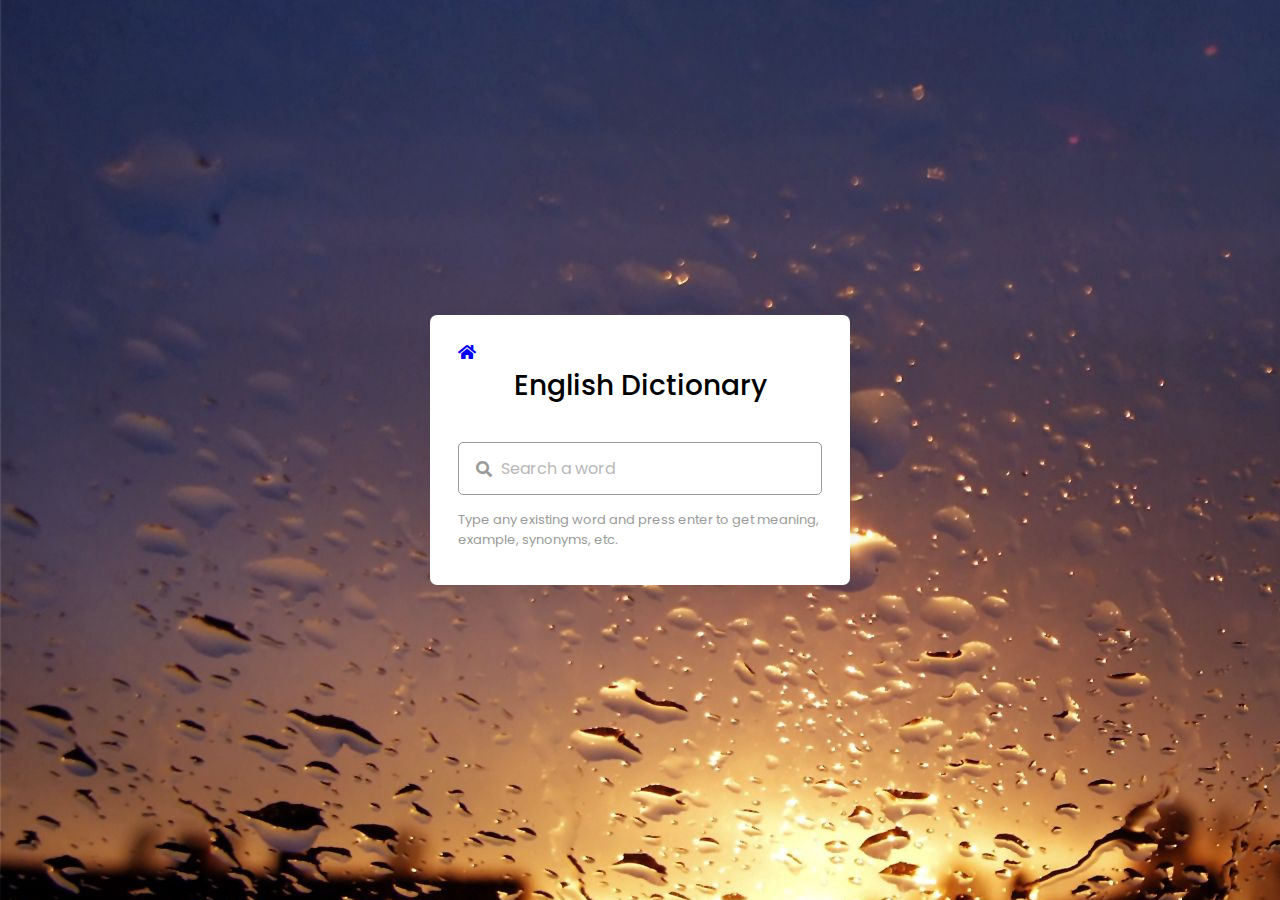
<file: dictionary.html>
<!DOCTYPE html>
<html lang="en" dir="ltr">
  <head>
    <meta charset="utf-8">  
    <title>Dictionary App in JavaScript | AjayKrithic</title>
    <link rel="stylesheet" href="dicstyle.css">
    <meta name="viewport" content="width=device-width, initial-scale=1.0">
    <link rel="stylesheet" href="https://fonts.googleapis.com/icon?family=Material+Icons">
    <link rel="stylesheet" href="https://cdnjs.cloudflare.com/ajax/libs/font-awesome/5.15.3/css/all.min.css"/>
  </head>
  <body>
    <div class="wrapper">
      <a href="index.html" class="home-icon"><i class="fas fa-home"></i></a>

      <header>English Dictionary</header>
      <div class="search">
        <input type="text" placeholder="Search a word" required spellcheck="false">
        <i class="fas fa-search"></i>
        <span class="material-icons">close</span>
      </div>
      <p class="info-text">Type any existing word and press enter to get meaning, example, synonyms, etc.</p>
      <ul>
        <li class="word">
          <div class="details">
            <p>__</p>
            <span>_ _</span>
          </div>
          <i class="fas fa-volume-up"></i>
        </li>
        <div class="content">
          <li class="meaning">
            <div class="details">
              <p>Meaning</p>
              <span>___</span>
            </div>
          </li>
          <li class="example">
            <div class="details">
              <p>Example</p>
              <span>___</span>
            </div>
          </li>
          <li class="synonyms">
            <div class="details">
              <p>Synonyms</p>
              <div class="list"></div>
            </div>
          </li>
        </div>
      </ul>
    </div>

    <script src="dicscript.js"></script>
  </body>
</html>
</file>
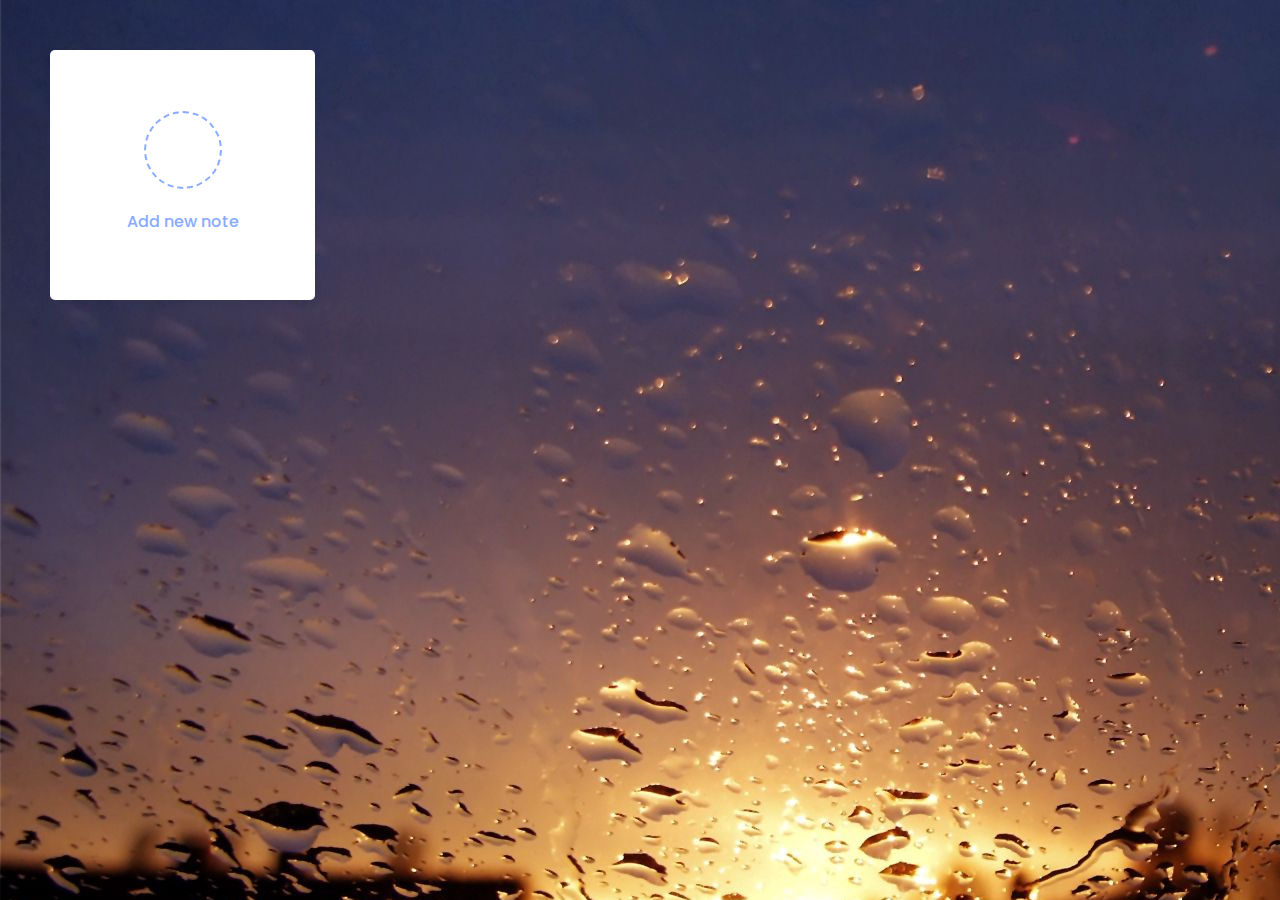
<file: notes.html>
<!DOCTYPE html>
<html lang="en" dir="ltr">
  <head>
    <meta charset="utf-8">  
    <title>Notes App in JavaScript | Ajay Krithic</title>
    <link rel="stylesheet" href="nostyle.css">
    <meta name="viewport" content="width=device-width, initial-scale:1.0">
    <link rel="stylesheet" href="https://unicons.iconscout.com/release/v4.0.0/css/line.css">
  </head>
  <body>
    <a href="index.html" class="home-icon" style="position: absolute; top: 20px; right: 20px;">
      <i class="uil uil-home" style="font-size: 2rem;"></i>
    </a>
    
    <div class="popup-box">
      <div class="popup">
        <div class="content">
          <header>
            <p></p>
            <i class="uil uil-times"></i>
          </header>
          <form action="#">
            <div class="row title">
              <label>Title</label>
              <input type="text" spellcheck="false">
            </div>
            <div class="row description">
              <label>Description</label>
              <textarea spellcheck="false"></textarea>
            </div>
            <button></button>
          </form>
        </div>
      </div>
    </div>
    <div class="wrapper">
      <li class="add-box">
        <div class="icon"><i class="uil uil-plus"></i></div>
        <p>Add new note</p>
      </li>
    </div>

    <script src="noscript.js"></script>
  </body>
</html>
</file>
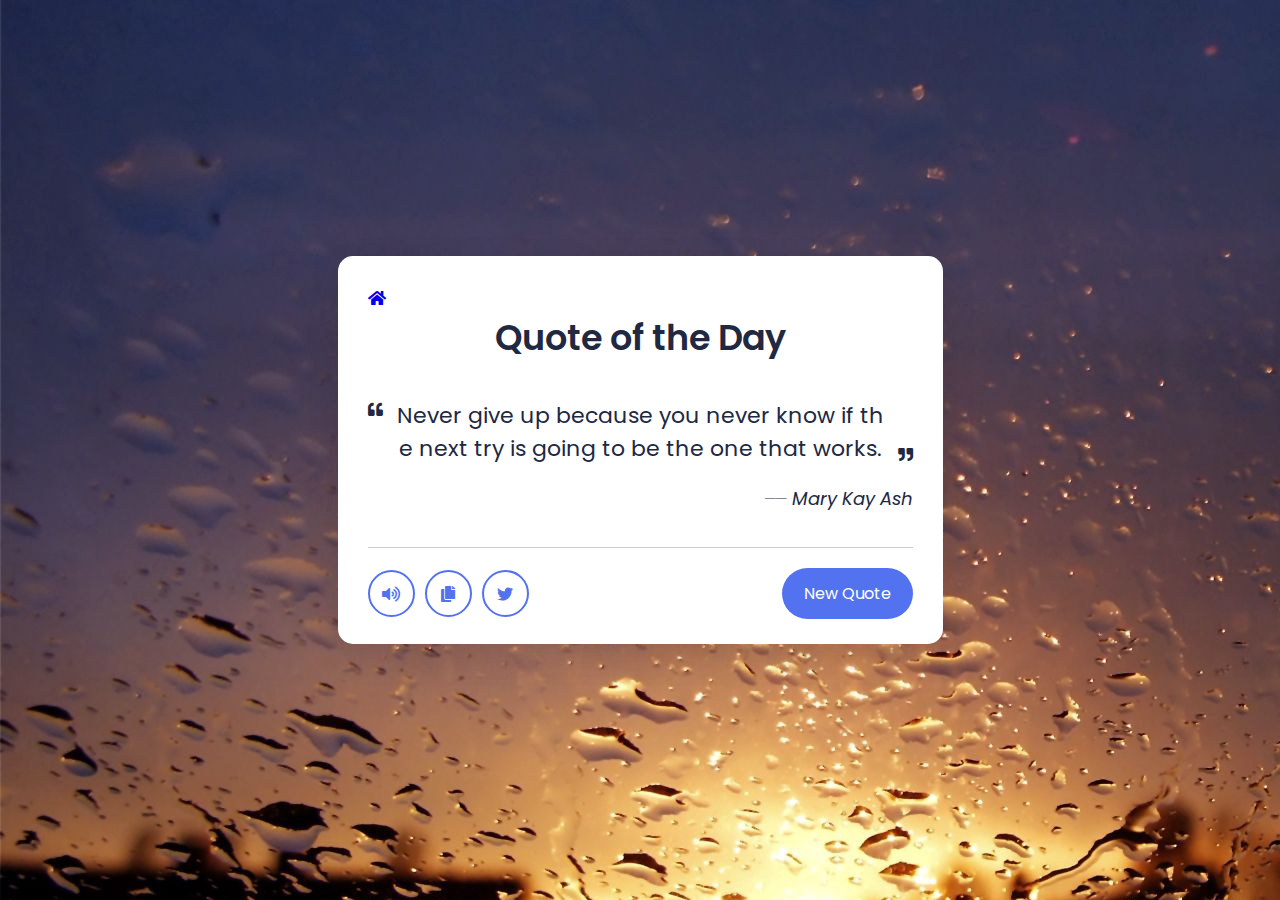
<file: quotes.html>
<!DOCTYPE html>
<html lang="en" dir="ltr">
  <head>
    <meta charset="utf-8">  
    <title>Random Quote Generator | Ajay Krithic</title>
    <link rel="stylesheet" href="quotestyle.css">
    <meta name="viewport" content="width=device-width, initial-scale=1.0">
    <link rel="stylesheet" href="https://cdnjs.cloudflare.com/ajax/libs/font-awesome/5.15.3/css/all.min.css"/>
  </head>
  <body>
    <div class="wrapper">
      <a href="index.html" class="home-icon"><i class="fas fa-home"></i></a>

      <header>Quote of the Day</header>
      <div class="content">
        <div class="quote-area">
          <i class="fas fa-quote-left"></i>
          <p class="quote">Never give up because you never know if the next try is going to be the one that works.</p>
          <i class="fas fa-quote-right"></i>
        </div>
        <div class="author">
          <span>__</span>
          <span class="name">Mary Kay Ash</span>
        </div>
      </div>
      <div class="buttons">
        <div class="features">
          <ul>
            <li class="speech"><i class="fas fa-volume-up"></i></li>
            <li class="copy"><i class="fas fa-copy"></i></li>
            <li class="twitter"><i class="fab fa-twitter"></i></li>
          </ul>
          <button>New Quote</button>
        </div>
      </div>
    </div>

    <script src="quotescript.js"></script>
    
  </body>
</html>
</file>
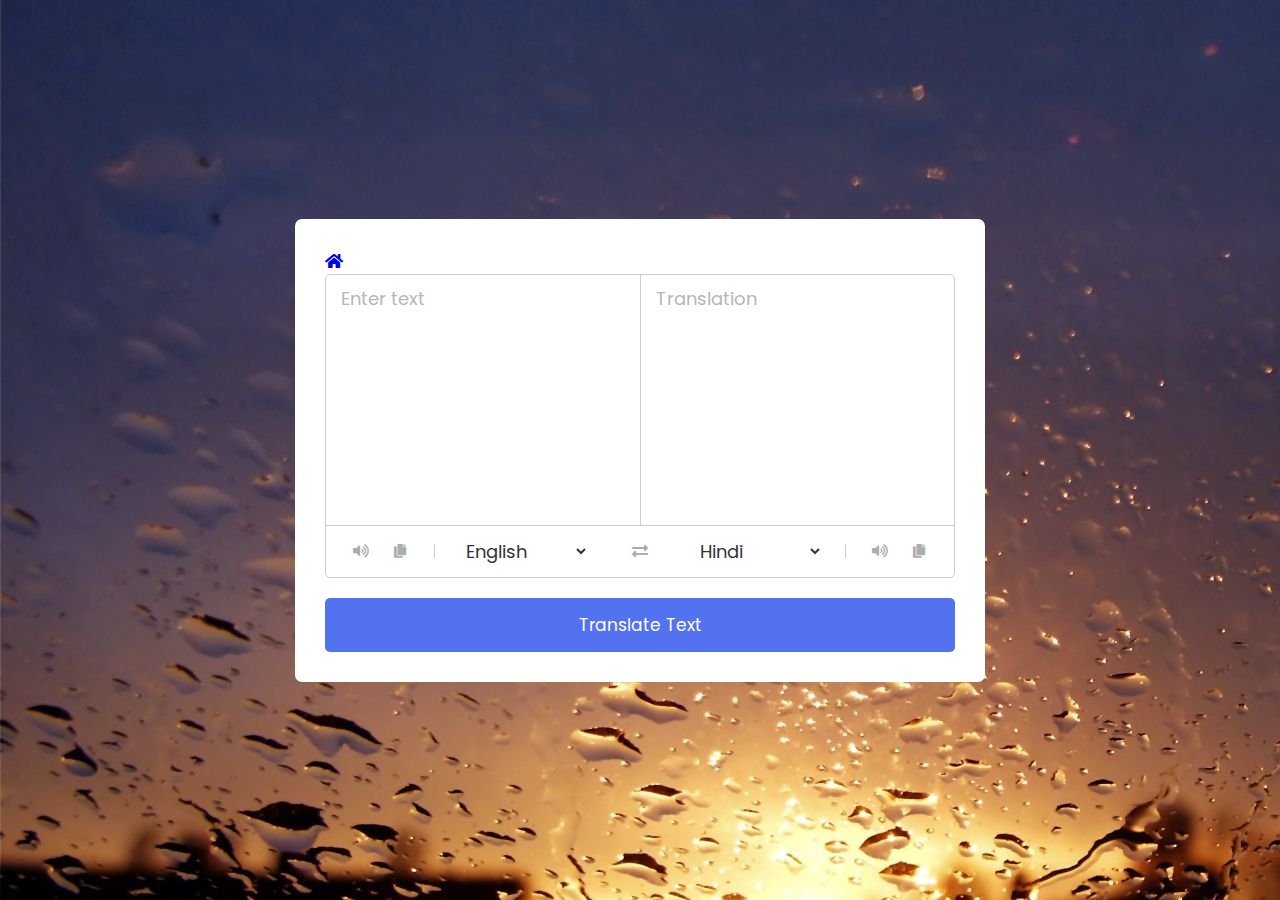
<file: translator.html>
<!DOCTYPE html>
<html lang="en" dir="ltr">
  <head>
    <meta charset="utf-8">  
    <title>Language Translator | AjayKrithic</title>
    <link rel="stylesheet" href="transtyle.css">
    <meta name="viewport" content="width=device-width, initial-scale=1.0">
    <link rel="stylesheet" href="https://cdnjs.cloudflare.com/ajax/libs/font-awesome/5.15.3/css/all.min.css"/>
  </head>
  <body>
    <div class="container">
      <a href="index.html" class="home-icon"><i class="fas fa-home"></i></a>

      <div class="wrapper">
        <div class="text-input">
          <textarea spellcheck="false" class="from-text" placeholder="Enter text"></textarea>
          <textarea spellcheck="false" readonly disabled class="to-text" placeholder="Translation"></textarea>
        </div>
        <ul class="controls">
          <li class="row from">
            <div class="icons">
              <i id="from" class="fas fa-volume-up"></i>
              <i id="from" class="fas fa-copy"></i>
            </div>
            <select></select>
          </li>
          <li class="exchange"><i class="fas fa-exchange-alt"></i></li>
          <li class="row to">
            <select></select>
            <div class="icons">
              <i id="to" class="fas fa-volume-up"></i>
              <i id="to" class="fas fa-copy"></i>
            </div>
          </li>
        </ul>
      </div>
      <button>Translate Text</button>
    </div>

    <script src="js/countries.js"></script>
    <script src="js/transcript.js"></script>
  </body>
</html>
</file>
<file: dicstyle.css>
@import url('https://fonts.googleapis.com/css2?family=Poppins:wght@400;500;600;700&display=swap');
*{
  margin: 0;
  padding: 0;
  box-sizing: border-box;
  font-family: 'Poppins', sans-serif;
}
body{
  display: flex;
  align-items: center;
  justify-content: center;
  min-height: 100vh;
  background: #4D59FB;
  background-image: url(image1.jpeg);
}
::selection{
  color: #fff;
  background: #4D59FB;
}
.wrapper{
  width: 420px;
  border-radius: 7px;
  background: #fff;
  padding: 25px 28px 45px;
  box-shadow: 7px 7px 20px rgba(0, 0, 0, 0.05);
}
.wrapper header{
  font-size: 28px;
  font-weight: 500;
  text-align: center;
}
.wrapper .search{
  position: relative;
  margin: 35px 0 18px;
}
.search input{
  height: 53px;
  width: 100%;
  outline: none;
  font-size: 16px;
  border-radius: 5px;
  padding: 0 42px;
  border: 1px solid #999;
}
.search input:focus{
  padding: 0 41px;
  border: 2px solid #4D59FB;
}
.search input::placeholder{
  color: #B8B8B8;
}
.search :where(i, span){
  position: absolute;
  top: 50%;
  color: #999;
  transform: translateY(-50%);
}
.search i{
  left: 18px;
  pointer-events: none;
  font-size: 16px;
}
.search input:focus ~ i{
  color: #4D59FB;
}
.search span{
  right: 15px;
  cursor: pointer;
  font-size: 18px;
  display: none;
}
.search input:valid ~ span{
  display: block;
}
.wrapper .info-text{
  font-size: 13px;
  color: #9A9A9A;
  margin: -3px 0 -10px;
}
.wrapper.active .info-text{
  display: none;
}
.info-text span{
  font-weight: 500;
}
.wrapper ul{
  height: 0;
  opacity: 0;
  padding-right: 1px;
  overflow-y: hidden;
  transition: all 0.2s ease;
}
.wrapper.active ul{
  opacity: 1;
  height: 303px;
}
.wrapper ul li{
  display: flex;
  list-style: none;
  margin-bottom: 14px;
  align-items: center;
  padding-bottom: 17px;
  border-bottom: 1px solid #D9D9D9;
  justify-content: space-between;
}
ul li:last-child{
  margin-bottom: 0;
  border-bottom: 0;
  padding-bottom: 0;
}
ul .word p{
  font-size: 22px;
  font-weight: 500;
}
ul .word span{
  font-size: 12px;
  color: #989898;
}
ul .word i{
  color: #999;
  font-size: 15px;
  cursor: pointer;
}
ul .content{
  max-height: 215px;
  overflow-y: auto;
}
ul .content::-webkit-scrollbar{
  width: 0px;
}
.content li .details{
  padding-left: 10px;
  border-radius: 4px 0 0 4px;
  border-left: 3px solid #4D59FB;
}
.content li p{
  font-size: 17px;
  font-weight: 500;
}
.content li span{
  font-size: 15px;
  color: #7E7E7E;
}
.content .synonyms .list{
  display: flex;
  flex-wrap: wrap;
}
.content .synonyms span{
  cursor: pointer;
  margin-right: 5px;
  text-decoration: underline;
}
</file>
<file: nostyle.css>
/* Import Google Font - Poppins */
@import url('https://fonts.googleapis.com/css2?family=Poppins:wght@400;500;600;700&display=swap');
*{
  margin: 0;
  padding: 0;
  box-sizing: border-box;
  font-family: 'Poppins', sans-serif;
}
body{
  background: #88ABFF;
  background-image: url(image1.jpeg);
}
::selection{
  color: #fff;
  background: #618cf8;
}
.wrapper{
  margin: 50px;
  display: grid;
  gap: 25px;
  grid-template-columns: repeat(auto-fill, 265px);
}
.wrapper li{
  height: 250px;
  list-style: none;
  border-radius: 5px;
  padding: 15px 20px 20px;
  background: #fff;
  box-shadow: 0 4px 8px rgba(0,0,0,0.05);
}
.add-box, .icon, .bottom-content, 
.popup, header, .settings .menu li{
  display: flex;
  align-items: center;
  justify-content: space-between;
}
.add-box{
  cursor: pointer;
  flex-direction: column;
  justify-content: center;
}
.add-box .icon{
  height: 78px;
  width: 78px;
  color: #88ABFF;
  font-size: 40px;
  border-radius: 50%;
  justify-content: center;
  border: 2px dashed #88ABFF;
}
.add-box p{
  color: #88ABFF;
  font-weight: 500;
  margin-top: 20px;
}
.note{
  display: flex;
  flex-direction: column;
  justify-content: space-between;
}
.note .details{
  max-height: 165px;
  overflow-y: auto;
}
.note .details::-webkit-scrollbar,
.popup textarea::-webkit-scrollbar{
  width: 0;
}
.note .details:hover::-webkit-scrollbar,
.popup textarea:hover::-webkit-scrollbar{
  width: 5px;
}
.note .details:hover::-webkit-scrollbar-track,
.popup textarea:hover::-webkit-scrollbar-track{
  background: #f1f1f1;
  border-radius: 25px;
}
.note .details:hover::-webkit-scrollbar-thumb,
.popup textarea:hover::-webkit-scrollbar-thumb{
  background: #e6e6e6;
  border-radius: 25px;
}
.note p{
  font-size: 22px;
  font-weight: 500;
}
.note span{
  display: block;
  color: #575757;
  font-size: 16px;
  margin-top: 5px;
}
.note .bottom-content{
  padding-top: 10px;
  border-top: 1px solid #ccc;
}
.bottom-content span{
  color: #6D6D6D;
  font-size: 14px;
}
.bottom-content .settings{
  position: relative;
}
.bottom-content .settings i{
  color: #6D6D6D;
  cursor: pointer;
  font-size: 15px;
}
.settings .menu{
  z-index: 1;
  bottom: 0;
  right: -5px;
  padding: 5px 0;
  background: #fff;
  position: absolute;
  border-radius: 4px;
  transform: scale(0);
  transform-origin: bottom right;
  box-shadow: 0 0 6px rgba(0,0,0,0.15);
  transition: transform 0.2s ease;
}
.settings.show .menu{
  transform: scale(1);
}
.settings .menu li{
  height: 25px;
  font-size: 16px;
  margin-bottom: 2px;
  padding: 17px 15px;
  cursor: pointer;
  box-shadow: none;
  border-radius: 0;
  justify-content: flex-start;
}
.menu li:last-child{
  margin-bottom: 0;
}
.menu li:hover{
  background: #f5f5f5;
}
.menu li i{
  padding-right: 8px;
}

.popup-box{
  position: fixed;
  top: 0;
  left: 0;
  z-index: 2;
  height: 100%;
  width: 100%;
  background: rgba(0,0,0,0.4);
}
.popup-box .popup{
  position: absolute;
  top: 50%;
  left: 50%;
  z-index: 3;
  width: 100%;
  max-width: 400px;
  justify-content: center;
  transform: translate(-50%, -50%) scale(0.95);
}
.popup-box, .popup{
  opacity: 0;
  pointer-events: none;
  transition: all 0.25s ease;
}
.popup-box.show, .popup-box.show .popup{
  opacity: 1;
  pointer-events: auto;
}
.popup-box.show .popup{
  transform: translate(-50%, -50%) scale(1);
}
.popup .content{
  border-radius: 5px;
  background: #fff;
  width: calc(100% - 15px);
  box-shadow: 0 0 15px rgba(0,0,0,0.1);
}
.content header{
  padding: 15px 25px;
  border-bottom: 1px solid #ccc;
}
.content header p{
  font-size: 20px;
  font-weight: 500;
}
.content header i{
  color: #8b8989;
  cursor: pointer;
  font-size: 23px;
}
.content form{
  margin: 15px 25px 35px;
}
.content form .row{
  margin-bottom: 20px;
}
form .row label{
  font-size: 18px;
  display: block;
  margin-bottom: 6px;
}
form :where(input, textarea){
  height: 50px;
  width: 100%;
  outline: none;
  font-size: 17px;
  padding: 0 15px;
  border-radius: 4px;
  border: 1px solid #999;
}
form :where(input, textarea):focus{
  box-shadow: 0 2px 4px rgba(0,0,0,0.11);
}
form .row textarea{
  height: 150px;
  resize: none;
  padding: 8px 15px;
}
form button{
  width: 100%;
  height: 50px;
  color: #fff;
  outline: none;
  border: none;
  cursor: pointer;
  font-size: 17px;
  border-radius: 4px;
  background: #6A93F8;
}

@media (max-width: 660px){
  .wrapper{
    margin: 15px;
    gap: 15px;
    grid-template-columns: repeat(auto-fill, 100%);
  }
  .popup-box .popup{
    max-width: calc(100% - 15px);
  }
  .bottom-content .settings i{
    font-size: 17px;
  }
}
</file>
<file: quotestyle.css>
@import url('https://fonts.googleapis.com/css2?family=Poppins:wght@400;500;600;700&display=swap');
*{
  margin: 0;
  padding: 0;
  box-sizing: border-box;
  font-family: 'Poppins', sans-serif;
}
body{
  display: flex;
  align-items: center;
  justify-content: center;
  min-height: 100vh;
  background: #5372F0;
  background-image: url(image1.jpeg);
}
.wrapper{
  width: 605px;
  background: #fff;
  border-radius: 15px;
  padding: 30px 30px 25px;
  box-shadow: 0 12px 35px rgba(0,0,0,0.1);
}
header, .content :where(i, p, span){
  color: #202842;
}
.wrapper header{
  font-size: 35px;
  font-weight: 600;
  text-align: center;
}
.wrapper .content{
  margin: 35px 0;
}
.content .quote-area{
  display: flex;
  justify-content: center;
}
.quote-area i{
  font-size: 15px;
}
.quote-area i:first-child{
  margin: 3px 10px 0 0;
}
.quote-area i:last-child{
  display: flex;
  margin: 0 0 3px 10px;
  align-items: flex-end;
}
.quote-area .quote{
  font-size: 22px;
  text-align: center;
  word-break: break-all;
}
.content .author{
  display: flex;
  font-size: 18px;
  margin-top: 20px;
  font-style: italic;
  justify-content: flex-end;
}
.author span:first-child{
  margin: -7px 5px 0 0;
  font-family: monospace;
}
.wrapper .buttons{
  border-top: 1px solid #ccc;
}
.buttons .features{
  display: flex;
  margin-top: 20px;
  align-items: center;
  justify-content: space-between;
}
.features ul{
  display: flex;
}
.features ul li{
  margin: 0 5px;
  height: 47px;
  width: 47px;
  display: flex;
  cursor: pointer;
  color: #5372F0;
  list-style: none;
  border-radius: 50%;
  align-items: center;
  justify-content: center;
  border: 2px solid #5372F0;
  transition: all 0.3s ease;
}
.features ul li:first-child{
  margin-left: 0;
}
ul li:is(:hover, .active){
  color: #fff;
  background: #5372F0;
}
ul .speech.active{
  pointer-events: none;
}
.buttons button{
  border: none;
  color: #fff;
  outline: none;
  font-size: 16px;
  cursor: pointer;
  padding: 13px 22px;
  border-radius: 30px;
  background: #5372F0;
}
.buttons button.loading{
  opacity: 0.7;
  pointer-events: none;
}
</file>
<file: transtyle.css>
/* Import Google Font - Poppins */
@import url('https://fonts.googleapis.com/css2?family=Poppins:wght@400;500;600;700&display=swap');
*{
  margin: 0;
  padding: 0;
  box-sizing: border-box;
  font-family: 'Poppins', sans-serif;
}
body{
  display: flex;
  align-items: center;
  justify-content: center;
  padding: 0 10px;
  min-height: 100vh;
  background: #5372F0;
  background-image: url(image1.jpeg);
}
.container{
  max-width: 690px;
  width: 100%;
  padding: 30px;
  background: #fff;
  border-radius: 7px;
  box-shadow: 0 10px 20px rgba(0,0,0,0.01);
}
.wrapper{
  border-radius: 5px;
  border: 1px solid #ccc;
}
.wrapper .text-input{
  display: flex;
  border-bottom: 1px solid #ccc;
}
.text-input .to-text{
  border-radius: 0px;
  border-left: 1px solid #ccc;
}
.text-input textarea{
  height: 250px;
  width: 100%;
  border: none;
  outline: none;
  resize: none;
  background: none;
  font-size: 18px;
  padding: 10px 15px;
  border-radius: 5px;
}
.text-input textarea::placeholder{
  color: #b7b6b6;
}
.controls, li, .icons, .icons i{
  display: flex;
  align-items: center;
  justify-content: space-between;
}
.controls{
  list-style: none;
  padding: 12px 15px;
}
.controls .row .icons{
  width: 38%;
}
.controls .row .icons i{
  width: 50px;
  color: #adadad;
  font-size: 14px;
  cursor: pointer;
  transition: transform 0.2s ease;
  justify-content: center;
}
.controls .row.from .icons{
  padding-right: 15px;
  border-right: 1px solid #ccc;
}
.controls .row.to .icons{
  padding-left: 15px;
  border-left: 1px solid #ccc;
}
.controls .row select{
  color: #333;
  border: none;
  outline: none;
  font-size: 18px;
  background: none;
  padding-left: 5px;
}
.text-input textarea::-webkit-scrollbar{
  width: 4px;
}
.controls .row select::-webkit-scrollbar{
  width: 8px;
}
.text-input textarea::-webkit-scrollbar-track,
.controls .row select::-webkit-scrollbar-track{
  background: #fff;
}
.text-input textarea::-webkit-scrollbar-thumb{
  background: #ddd;
  border-radius: 8px;
}
.controls .row select::-webkit-scrollbar-thumb{
  background: #999;
  border-radius: 8px;
  border-right: 2px solid #ffffff;
}
.controls .exchange{
  color: #adadad;
  cursor: pointer;
  font-size: 16px;
  transition: transform 0.2s ease;
}
.controls i:active{
  transform: scale(0.9);
}
.container button{
  width: 100%;
  padding: 14px;
  outline: none;
  border: none;
  color: #fff;
  cursor: pointer;
  margin-top: 20px;
  font-size: 17px;
  border-radius: 5px;
  background: #5372F0;
}

@media (max-width: 660px){
  .container{
    padding: 20px;
  }
  .wrapper .text-input{
    flex-direction: column;
  }
  .text-input .to-text{
    border-left: 0px;
    border-top: 1px solid #ccc;
  }
  .text-input textarea{
    height: 200px;
  }
  .controls .row .icons{
    display: none;
  }
  .container button{
    padding: 13px;
    font-size: 16px;
  }
  .controls .row select{
    font-size: 16px;
  }
  .controls .exchange{
    font-size: 14px;
  }
}
</file>
